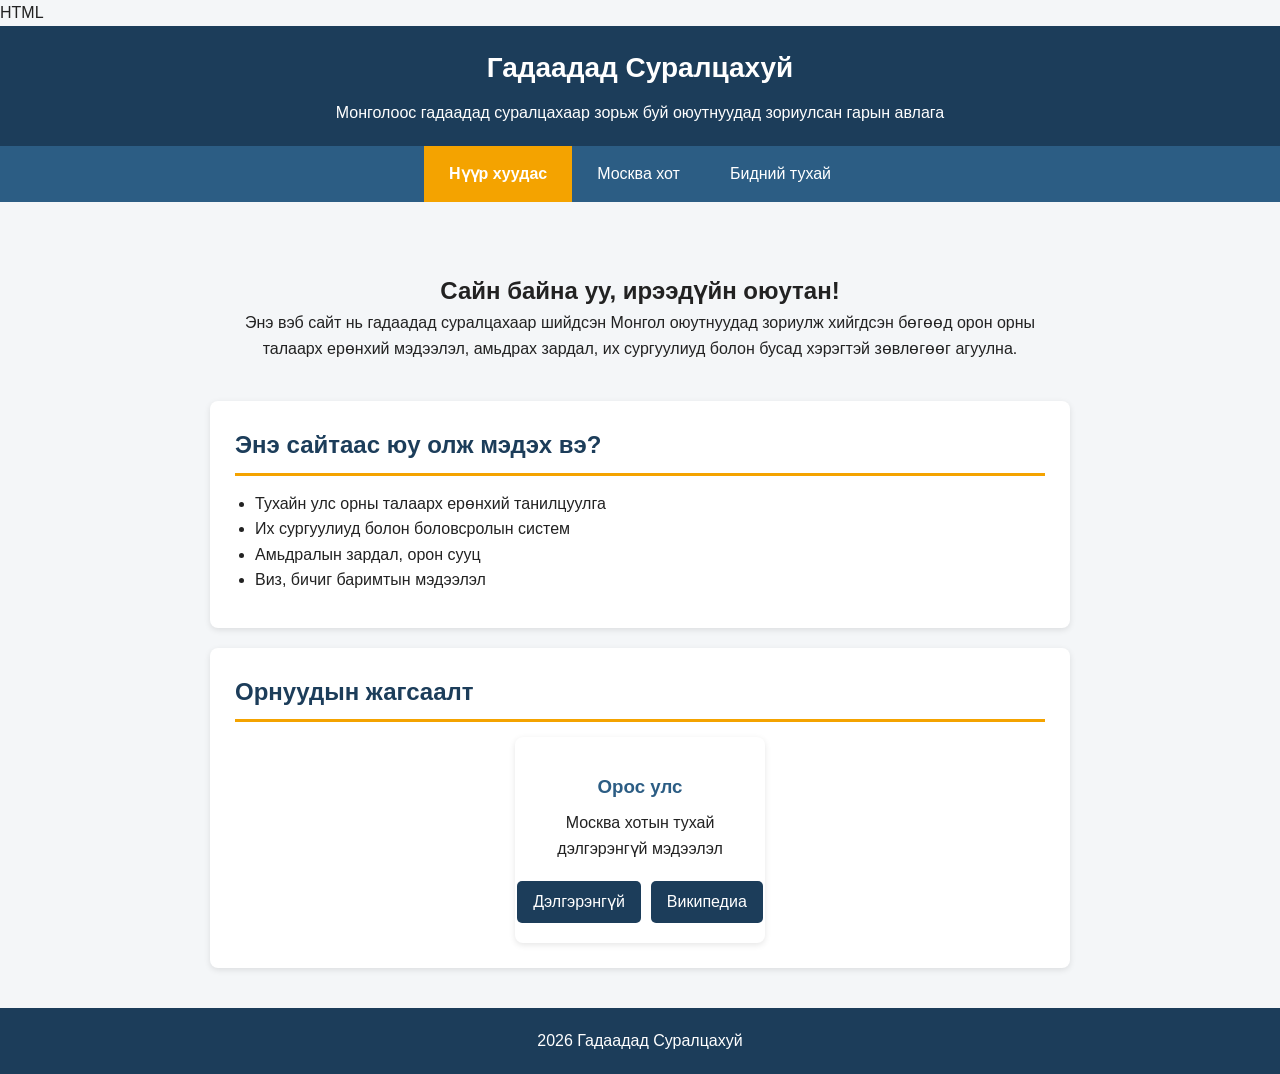
<file: index.html>
HTML
<!DOCTYPE html>
<html lang="mn">
<head>
  <meta charset="UTF-8">
  <meta name="viewport" content="width=device-width, initial-scale=1.0">
  <title>Гадаадад Суралцахуй - Нүүр хуудас</title>
  <link rel="stylesheet" href="style.css">
</head>
<body>

  <header>
    <h1>Гадаадад Суралцахуй</h1>
    <p>Монголоос гадаадад суралцахаар зорьж буй оюутнуудад зориулсан гарын авлага</p>
  </header>

  <nav>
    <ul>
      <li><a href="index.html" class="active">Нүүр хуудас</a></li>
      <li><a href="moscow.html">Москва хот</a></li>
      <li><a href="about.html">Бидний тухай</a></li>
    </ul>
  </nav>

  <main>

    <section class="hero">
      <h2>Сайн байна уу, ирээдүйн оюутан!</h2>
      <p>Энэ вэб сайт нь гадаадад суралцахаар шийдсэн Монгол оюутнуудад зориулж хийгдсэн бөгөөд орон орны талаарх ерөнхий мэдээлэл, амьдрах зардал, их сургуулиуд болон бусад хэрэгтэй зөвлөгөөг агуулна.</p>
    </section>

    <div class="card">
      <h2>Энэ сайтаас юу олж мэдэх вэ?</h2>
      <ul>
        <li>Тухайн улс орны талаарх ерөнхий танилцуулга</li>
        <li>Их сургуулиуд болон боловсролын систем</li>
        <li>Амьдралын зардал, орон сууц</li>
        <li>Виз, бичиг баримтын мэдээлэл</li>
      </ul>
    </div>

    <div class="card">
      <h2>Орнуудын жагсаалт</h2>
      <div class="country-grid">
        <div class="country-box">
          <h3>Орос улс</h3>
          <p>Москва хотын тухай дэлгэрэнгүй мэдээлэл</p>
          <div style="display: flex; gap: 10px; justify-content: center; margin-top: 10px;">
            <a href="moscow.html" class="btn">Дэлгэрэнгүй</a>
            <a href="https://mn.wikipedia.org/wiki/%D0%9C%D0%BE%D1%81%D0%BA%D0%B2%D0%B0" target="_blank" rel="noopener noreferrer" class="btn">Википедиа</a>
          </div>
        </div>
      </div>
    </div>

  </main>

  <footer>
    <p> 2026 Гадаадад Суралцахуй </p>
  </footer>

</body>
</html>
</file>
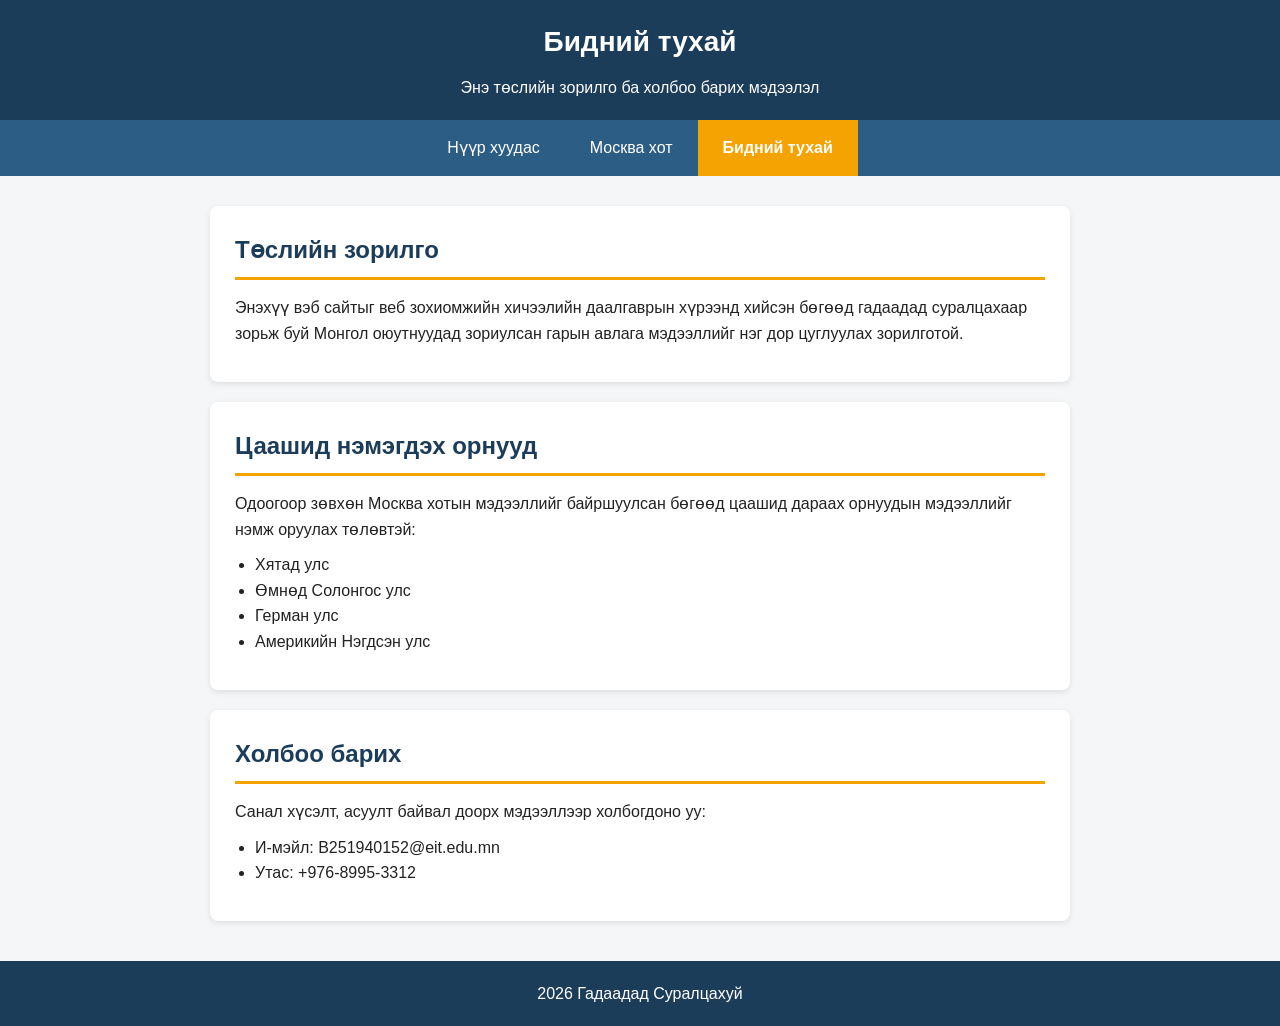
<file: about.html>
<!DOCTYPE html>
<html lang="mn">
<head>
  <meta charset="UTF-8">
  <meta name="viewport" content="width=device-width, initial-scale=1.0">
  <title>Бидний тухай - Гадаадад Суралцахуй</title>
  <link rel="stylesheet" href="style.css">
</head>
<body>

  <header>
    <h1>Бидний тухай</h1>
    <p>Энэ төслийн зорилго ба холбоо барих мэдээлэл</p>
  </header>

  <nav>
    <ul>
      <li><a href="index.html">Нүүр хуудас</a></li>
      <li><a href="moscow.html">Москва хот</a></li>
      <li><a href="about.html" class="active">Бидний тухай</a></li>
    </ul>
  </nav>

  <main>

    <div class="card">
      <h2>Төслийн зорилго</h2>
      <p>Энэхүү вэб сайтыг веб зохиомжийн хичээлийн даалгаврын хүрээнд хийсэн бөгөөд гадаадад суралцахаар зорьж буй Монгол оюутнуудад зориулсан гарын авлага мэдээллийг нэг дор цуглуулах зорилготой.</p>
    </div>

    <div class="card">
      <h2>Цаашид нэмэгдэх орнууд</h2>
      <p>Одоогоор зөвхөн Москва хотын мэдээллийг байршуулсан бөгөөд цаашид дараах орнуудын мэдээллийг нэмж оруулах төлөвтэй:</p>
      <ul>
        <li>Хятад улс</li>
        <li>Өмнөд Солонгос улс</li>
        <li>Герман улс</li>
        <li>Америкийн Нэгдсэн улс</li>
      </ul>
    </div>

    <div class="card">
      <h2>Холбоо барих</h2>
      <p>Санал хүсэлт, асуулт байвал доорх мэдээллээр холбогдоно уу:</p>
      <ul>
        <li>И-мэйл: B251940152@eit.edu.mn</li>
        <li>Утас: +976-8995-3312</li>
      </ul>
    </div>

  </main>

  <footer>
    <p> 2026 Гадаадад Суралцахуй </p>
  </footer>

</body>
</html>
</file>
<file: style.css>
/* ===== Ерөнхий тохиргоо ===== */
* {
  margin: 0;
  padding: 0;
  box-sizing: border-box;
}

body {
  font-family: Arial, sans-serif;
  background-color: #f4f6f8;
  color: #222;
  line-height: 1.6;
}

/* ===== Header ба навигац ===== */
header {
  background-color: #1c3d5a;
  color: white;
  padding: 20px;
  text-align: center;
}

header h1 {
  font-size: 28px;
  margin-bottom: 10px;
}

nav {
  background-color: #2c5d84;
}

nav ul {
  list-style: none;
  display: flex;
  justify-content: center;
}

nav ul li {
  margin: 0;
}

nav ul li a {
  display: block;
  color: white;
  text-decoration: none;
  padding: 15px 25px;
  transition: background-color 0.3s;
}

nav ul li a:hover {
  background-color: #3f7bab;
}

nav ul li a.active {
  background-color: #f4a300;
  font-weight: bold;
}

/* ===== Гол контент ===== */
main {
  max-width: 900px;
  margin: 30px auto;
  padding: 0 20px;
}

.card {
  background-color: white;
  border-radius: 8px;
  padding: 25px;
  margin-bottom: 20px;
  box-shadow: 0 2px 6px rgba(0, 0, 0, 0.1);
}

.card h2 {
  color: #1c3d5a;
  margin-bottom: 15px;
  border-bottom: 3px solid #f4a300;
  padding-bottom: 8px;
}

.card h3 {
  color: #2c5d84;
  margin-top: 15px;
  margin-bottom: 8px;
}

.card p {
  margin-bottom: 10px;
}

.card ul {
  margin-left: 20px;
  margin-bottom: 10px;
}

.hero {
  text-align: center;
  padding: 40px 20px;
}

.hero img {
  max-width: 100%;
  border-radius: 8px;
  margin-top: 20px;
}

.country-grid {
  display: flex;
  gap: 20px;
  flex-wrap: wrap;
  justify-content: center;
}

.country-box {
  background-color: white;
  border-radius: 8px;
  padding: 20px;
  width: 250px;
  text-align: center;
  box-shadow: 0 2px 6px rgba(0, 0, 0, 0.1);
}

.country-box a {
  display: inline-block;
  margin-top: 10px;
  background-color: #1c3d5a;
  color: white;
  padding: 8px 16px;
  border-radius: 5px;
  text-decoration: none;
}

.country-box a:hover {
  background-color: #2c5d84;
}

.info-table {
  width: 100%;
  border-collapse: collapse;
  margin-top: 15px;
}

.info-table th,
.info-table td {
  border: 1px solid #ddd;
  padding: 10px;
  text-align: left;
}

.info-table th {
  background-color: #1c3d5a;
  color: white;
}

.info-table tr:nth-child(even) {
  background-color: #f4f6f8;
}

/* ===== Footer ===== */
footer {
  background-color: #1c3d5a;
  color: white;
  text-align: center;
  padding: 20px;
  margin-top: 40px;
}
</file>
